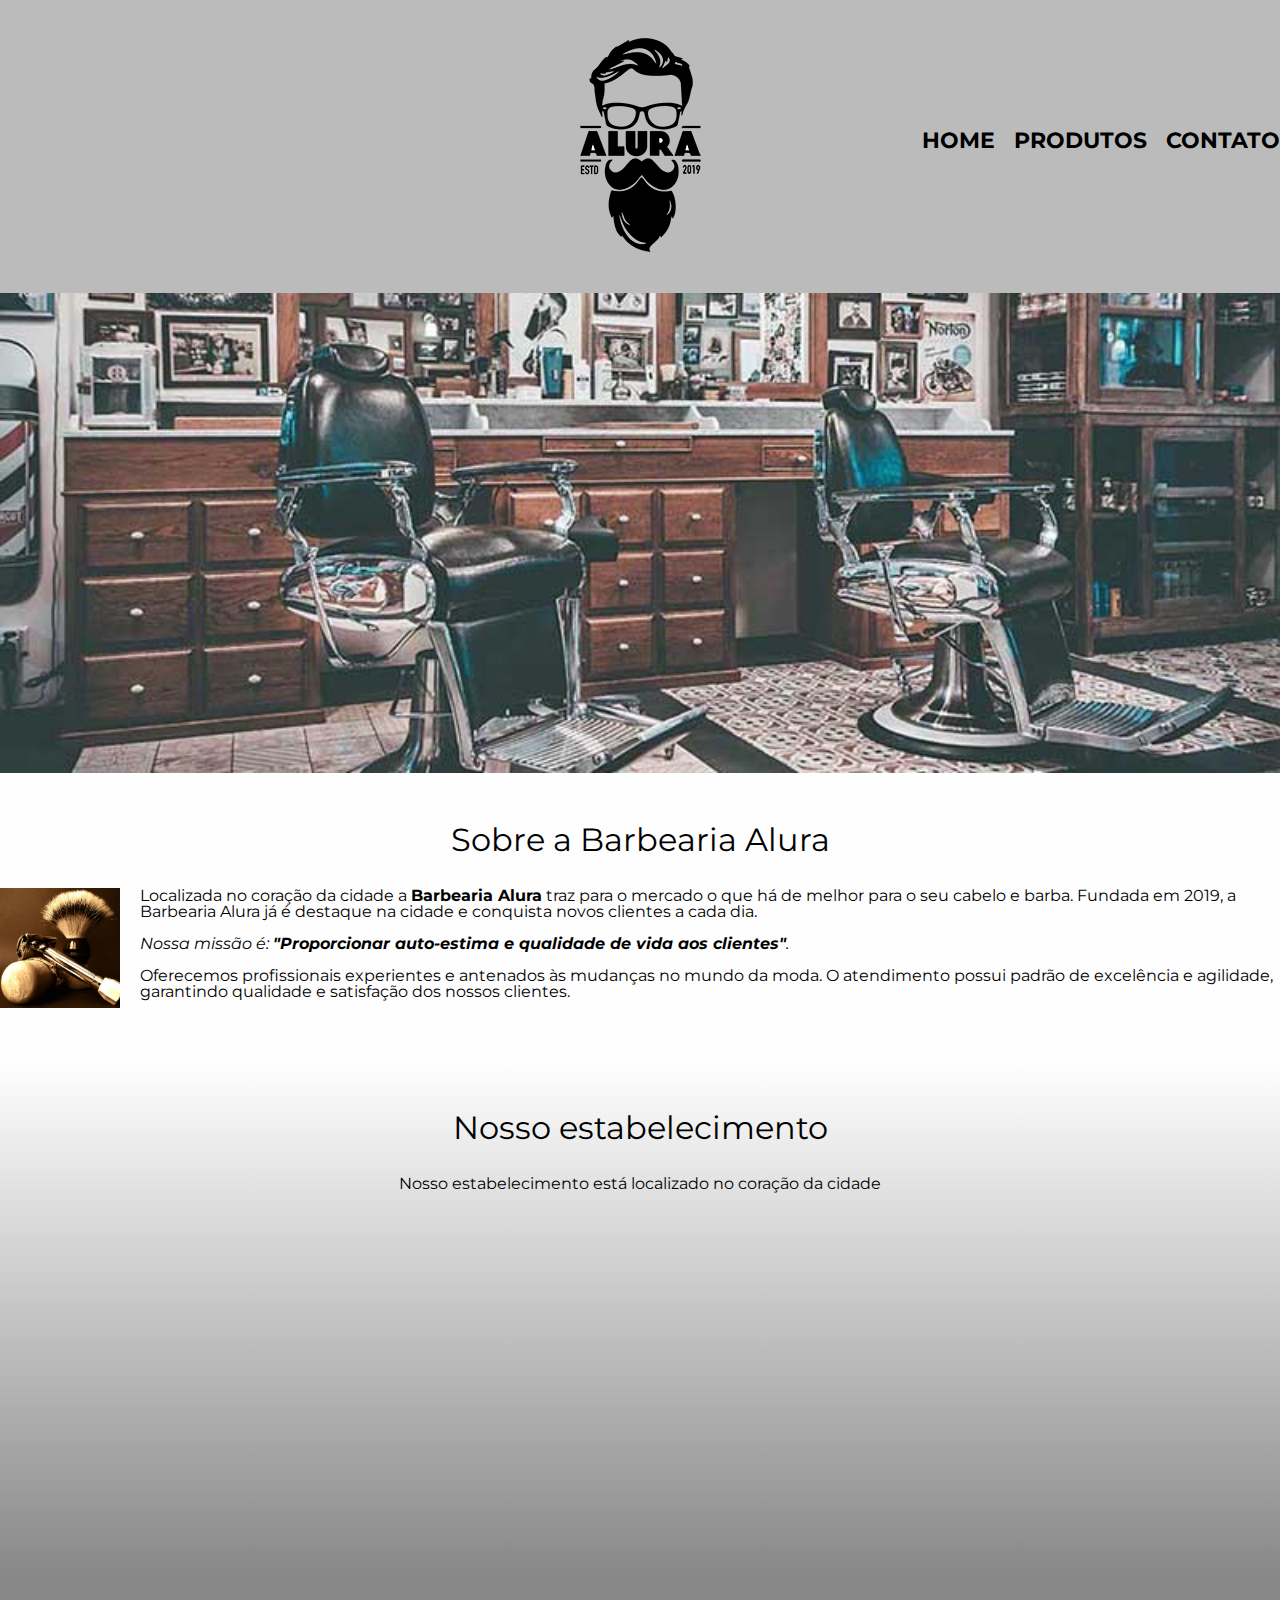
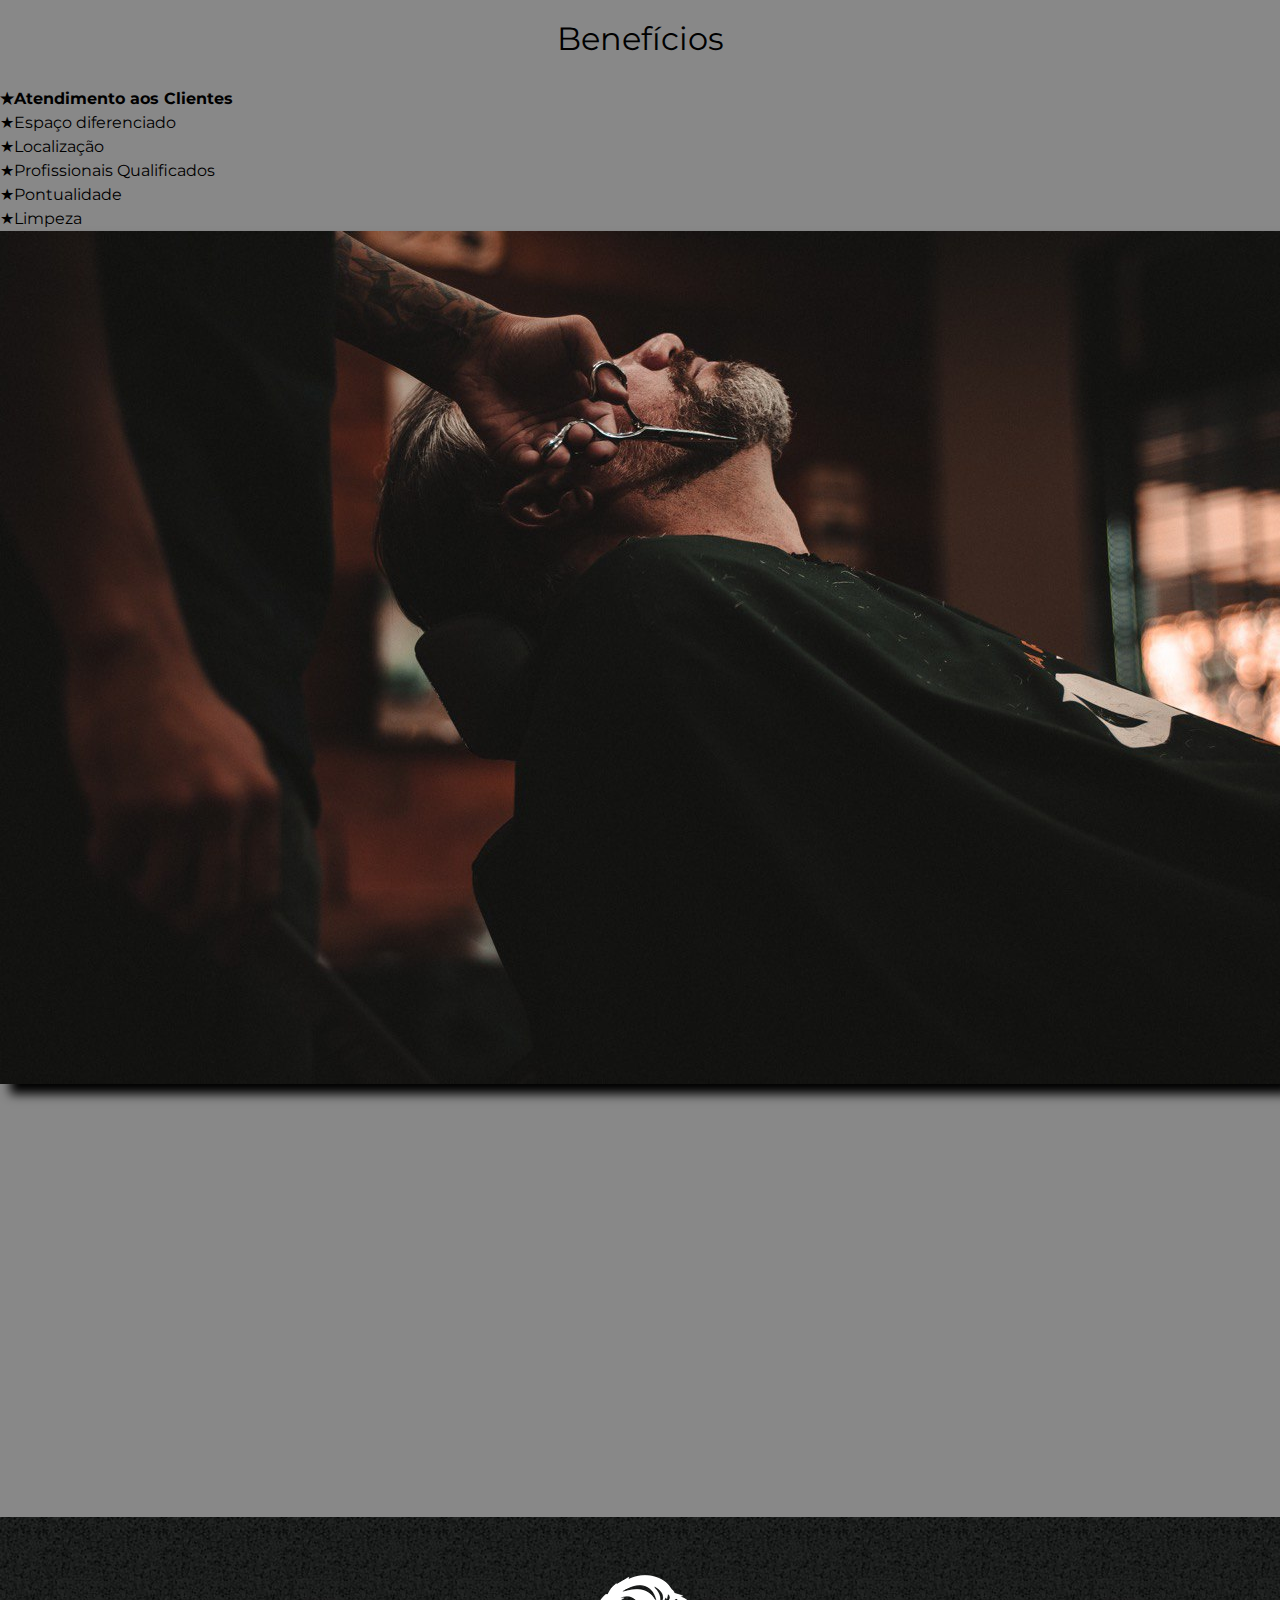
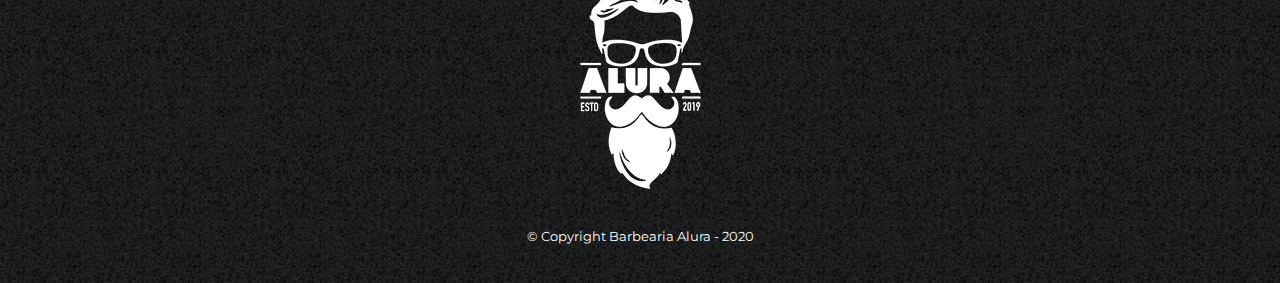
<file: index.html>
<!DOCTYPE html>
<html lang="pt-br">

<head>
	<meta charset="UTF-8">
	<meta name="viewport" content="width=device-width">
	<title>Barbearia Alura</title>
	<link rel="stylesheet" href="css/reset.css">
	<link rel="stylesheet" href="css/style.css">
	<link href="https://fonts.googleapis.com/css2?family=Montserrat&display=swap" rel="stylesheet">
</head>

<body>
	<header>
		<div class="caixa">
			<h1><img src="img/logo.png" alt="Lodo da Barbearia Alura"></h1>

			<nav>
				<ul>
					<li><a href="index.html">Home</a></li>
					<li><a href="produtos.html">Produtos</a></li>
					<li><a href="contato.html">Contato</a></li>
				</ul>
			</nav>
		</div>
	</header>

	<img class="banner" src="img/banner.jpg" alt="banner da barbearia">

	<main>
		<section class="principal">
			<h2 class="titulo-principal">Sobre a Barbearia Alura</h2>

			<img class="utensilios" src="img/utensilios.jpg" alt="Utensilios de um barbeiro">			

			<p>Localizada no coração da cidade a <strong>Barbearia Alura</strong> traz para o mercado o que há de melhor
				para o seu cabelo e barba. Fundada em 2019, a Barbearia Alura já é destaque na cidade e conquista novos
				clientes a cada dia.</p>

			<p id="missao"><em>Nossa missão é: <strong>"Proporcionar auto-estima e qualidade de vida aos
						clientes"</strong>.</em></p>

			<p>Oferecemos profissionais experientes e antenados às mudanças no mundo da moda. O atendimento possui
				padrão de
				excelência e agilidade, garantindo qualidade e satisfação dos nossos clientes.</p>
		</section>

		<section class="mapa">
			<h3 class="titulo-principal"> Nosso estabelecimento</h3>
			<p>Nosso estabelecimento está localizado no coração da cidade</p>
			
			<div class="mapa-conteudo">
			<iframe src="https://www.google.com/maps/embed?pb=!1m18!1m12!1m3!1d3656.448598130907!2d-46.634653385542414!3d-23.588239368469353!2m3!1f0!2f0!3f0!3m2!1i1024!2i768!4f13.1!3m3!1m2!1s0x94ce5a2b2ed7f3a1%3A0xab35da2f5ca62674!2sCaelum%20-%20Escola%20de%20Tecnologia!5e0!3m2!1spt-BR!2sbr!4v1591127178541!5m2!1spt-BR!2sbr" 
			width="100%" height="300" frameborder="0" style="border:0;" allowfullscreen="" aria-hidden="false" tabindex="0"></iframe>
		</div>
		</section>

		<section class="beneficios">
			<h3 class="titulo-principal">Benefícios</h3>

			<div class="conteudo-beneficios">
			<ul class="lista-beneficios">
				<li class="itens">Atendimento aos Clientes</li>
				<li class="itens">Espaço diferenciado</li>
				<li class="itens">Localização</li>
				<li class="itens">Profissionais Qualificados</li>
				<li class="itens">Pontualidade</li>
				<li class="itens">Limpeza</li>
			</ul><img src="img/beneficios.jpg" alt="beneficios" class="imagem-beneficios">
		</div>

			<div class="video">
			<iframe width="100%" height="315" src="https://www.youtube.com/embed/wcVVXUV0YUY" 
			frameborder="0" allow="accelerometer; autoplay; encrypted-media; gyroscope; picture-in-picture" allowfullscreen></iframe>
		</div>
		</section>
	</main>

	<footer>
		<img src="img/logo-branco.png" alt="Lodo da Barbearia Alura">
		<p class="copyright">&copy; Copyright Barbearia Alura - 2020</p>
	</footer>
</body>

</html>
</file>
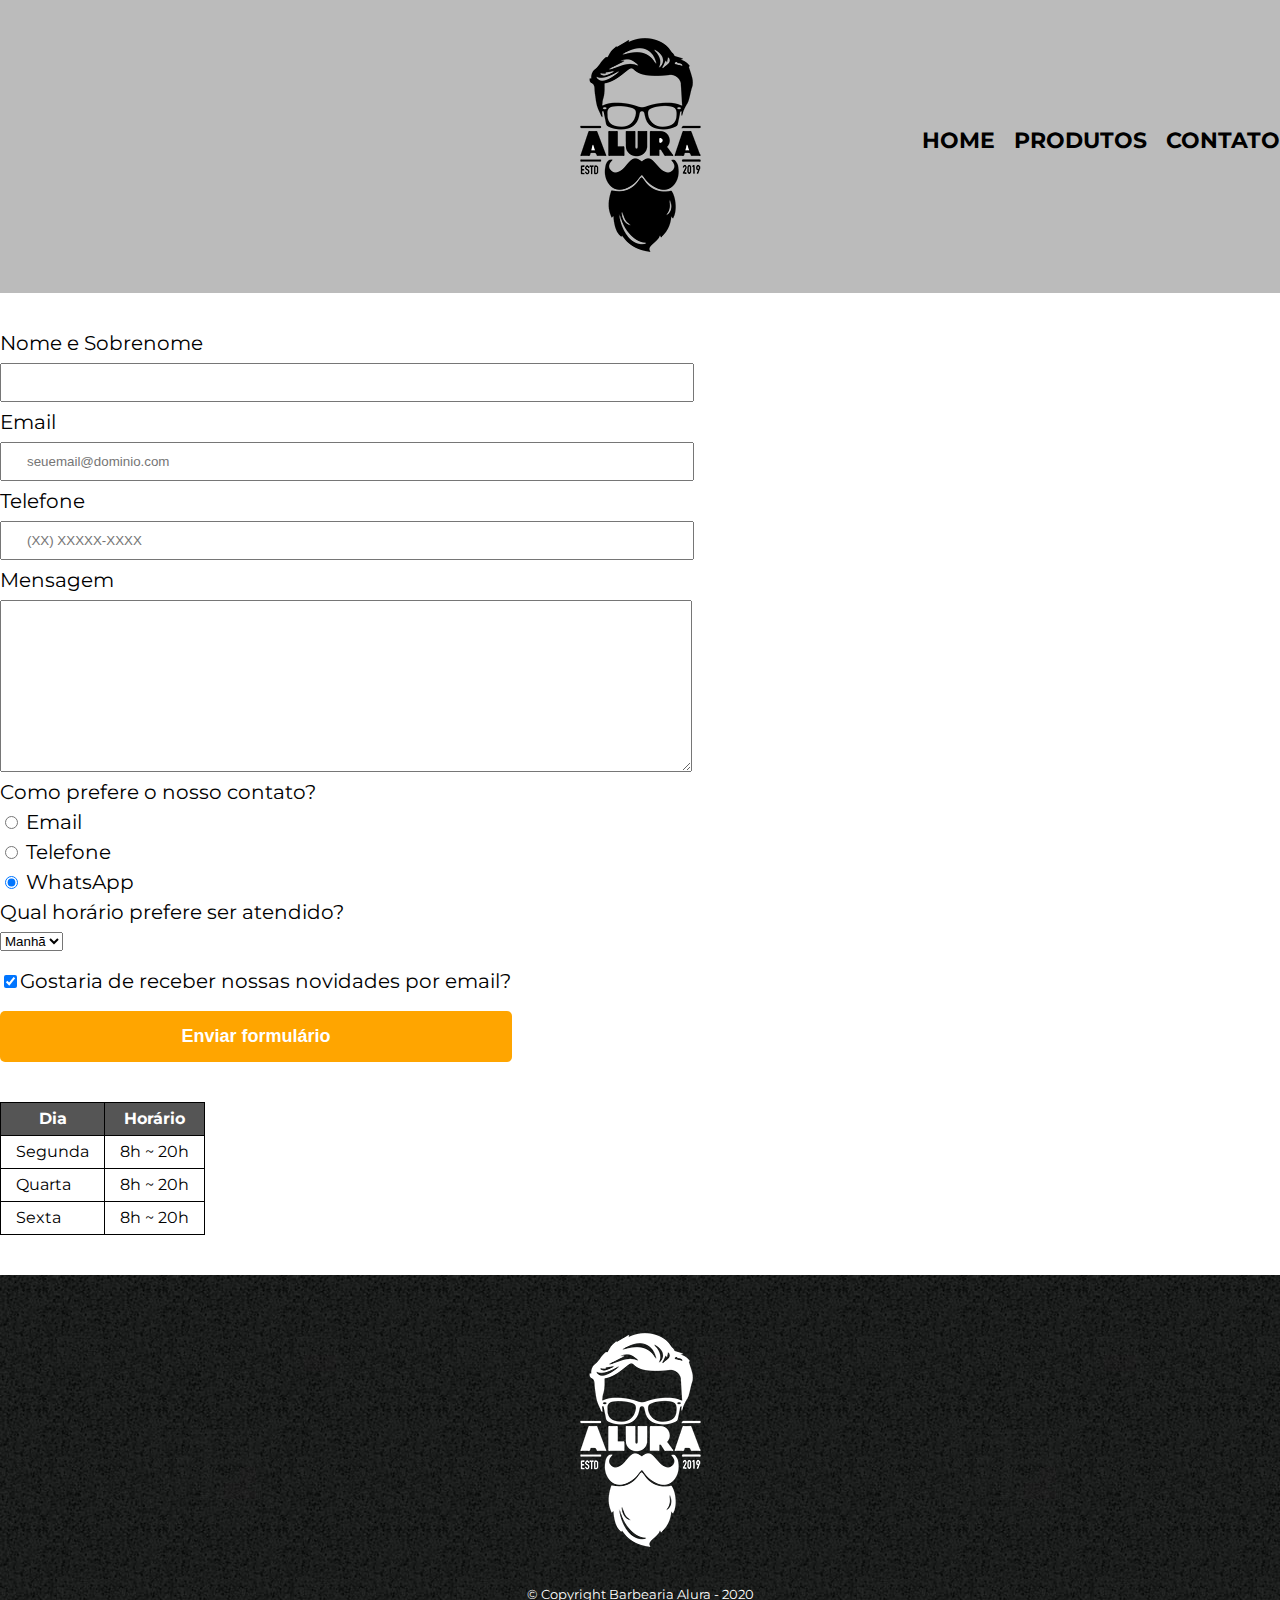
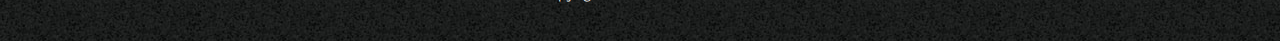
<file: contato.html>
<!DOCTYPE html>
<html lang="en">

<head>
    <meta charset="UTF-8">
    <meta name="viewport" content="width=device-width, initial-scale=1.0">
    <title>Contato - Barbearia Alura</title>
    <link rel="stylesheet" href="css/reset.css">
    <link rel="stylesheet" href="css/style.css">
    <link href="https://fonts.googleapis.com/css2?family=Montserrat&display=swap" rel="stylesheet">
</head>

<body>
    <header>
        <div class="caixa">
            <h1><img src="img/logo.png" alt="Lodo da Barbearia Alura"></h1>

            <nav>
                <ul>
                    <li><a href="index.html">Home</a></li>
                    <li><a href="produtos.html">Produtos</a></li>
                    <li><a href="contato.html">Contato</a></li>
                </ul>
            </nav>
        </div>
    </header>

    <main>
        <form>
            <label for="nomesobrenome">Nome e Sobrenome</label>
            <input type="text" id="nomesobrenome" class="input-padrao" required>
            <!--required torna o input obrigatório-->

            <label for="email">Email</label>
            <input type="email" id="email" class="input-padrao" required placeholder="seuemail@dominio.com">

            <label for="telefone">Telefone</label>
            <input type="tel" id="telefone" class="input-padrao" required placeholder="(XX) XXXXX-XXXX">
            <!--placeholder cria uma sugestão de como o usuário deve preencher a página-->

            <label for="mensagem">Mensagem</label>
            <textarea cols="70" rows="10" id="mensagem" class="input-padrao" required></textarea>

            <fieldset>
                <legend>Como prefere o nosso contato?</legend>
                <!-- <label for="radio-email">Email</label>  tanto essa maneira quanto escrever <label> na frente do input-->
                <label><input type="radio" name="contato" value="email" id="radio-email"> Email</label>

                <!--<label for="radio-telefone">Telefone</label>-->
                <label><input type="radio" name="contato" value="telefone" id="radio-telefone"> Telefone</label>

                <!--<label for="radio-whatsapp">WhatsApp</label>-->
                <label><input type="radio" name="contato" value="whatsapp" id="radio-whatsapp" checked> WhatsApp</label>
            </fieldset>

            <fieldset>
                <legend>Qual horário prefere ser atendido?</legend>
                <select>
                    <!--Cria uma caixa de opções para o usuário escolher qual ela preferir. -->
                    <option>Manhã</option>
                    <option>Tarde</option>
                    <option>Noite</option>
                </select>
            </fieldset>

            <label class="checkbox"><input type="checkbox" checked>Gostaria de receber nossas novidades por
                email?</label>

            <input type="submit" value="Enviar formulário" class="enviar">
        </form>

        <table>
            <thead> <!--Cabeçalho da tabela-->
                <tr>
                    
                    <th>Dia</th> <!--representa a célula do cabeçalho da tabela-->
                    <th>Horário</th>
                </tr>
            </thead>
            <tbody><!--Caorpo da tabela-->
                <tr><!--Linha da tabela-->
                    <td >Segunda</td> <!--Célula da tabela-->
                    <td>8h ~ 20h</td>
                </tr>
                <tr>
                    <td>Quarta</td>
                    <td>8h ~ 20h</td>
                </tr>
                <tr>
                    <td>Sexta</td>
                    <td>8h ~ 20h</td>
                </tr>
            </tbody>
            <!-- <tfoot> representa o rodapé da tabela -->
        </table>
    </main>

    <footer>
        <img src="img/logo-branco.png" alt="Lodo da Barbearia Alura">
        <p class="copyright">&copy; Copyright Barbearia Alura - 2020</p>
    </footer>
</body>

</html>
</file>
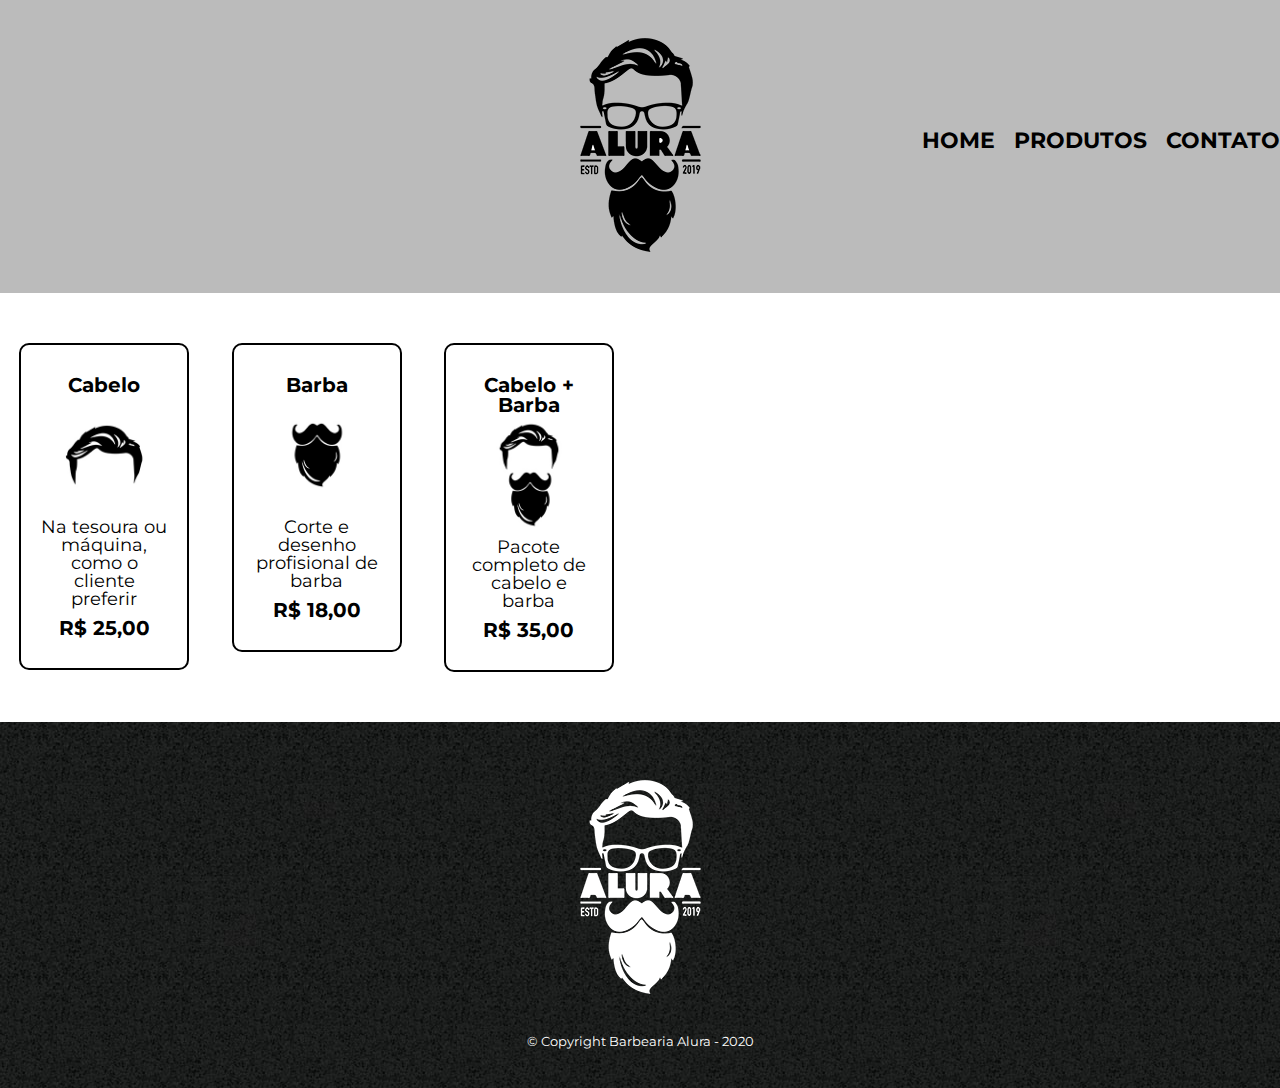
<file: produtos.html>
<!DOCTYPE html>
<html lang="en">

<head>
    <meta charset="UTF-8">
    <meta name="viewport" content="width=device-width, initial-scale=1.0">
    <title>Produtos - Barbearia Alura</title>
    <link rel="stylesheet" href="css/reset.css">
    <link rel="stylesheet" href="css/style.css">
    <link href="https://fonts.googleapis.com/css2?family=Montserrat&display=swap" rel="stylesheet">
</head>

<body>
    <header>
        <div class="caixa">
            <h1><img src="img/logo.png" alt="Lodo da Barbearia Alura"></h1>

            <nav>
                <ul>
                    <li><a href="index.html">Home</a></li>
                    <li><a href="produtos.html">Produtos</a></li>
                    <li><a href="contato.html">Contato</a></li>
                </ul>
            </nav>
        </div>
    </header>

    <main>
        <ul class="produtos">    
            <li>
                <h2>Cabelo</h2>
                <img src="img/cabelo.jpg" alt="cabelo">
                <p class="produto-descricao">Na tesoura ou máquina, como o cliente preferir</p>
                <p class="produto-preco">R$ 25,00</p>
            </li>
            <li>
                <h2>Barba</h2>
                <img src="img/barba.jpg" alt="barba">
                <p class="produto-descricao">Corte e desenho profisional de barba</p>
                <p class="produto-preco">R$ 18,00</p>
            </li>
            <li>
                <h2>Cabelo + Barba</h2>
                <img src="img/cabelo+barba.jpg" alt="cabelo + barba">
                <p class="produto-descricao">Pacote completo de cabelo e barba</p>
                <p class="produto-preco">R$ 35,00</p>
            </li>
        </ul>
    </main>

    <footer>
        <img src="img/logo-branco.png" alt="Lodo da Barbearia Alura">
        <p class="copyright">&copy; Copyright Barbearia Alura - 2020</p>
    </footer>
</body>

</html>
</file>
<file: css/style.css>
body {
    font-family: 'Montserrat', sans-serif;
}

header {
    background-color: #bbbbbb;
    padding: 20px 0;
}

.caixa {
    position: relative;
    width: 940px;
    margin: 0 auto;
}

nav {
    position: absolute;
    top: 110px;
    right: 0;
}

nav li {
    display: inline; /*colocando as listas em linha*/
    margin: 0 0 0 15px;
}

nav a {
    text-transform: uppercase; /*colocando as letras em maiusculo*/
    color: #000000;
    font-weight: bold; /*colocou o texto em negrito*/
    font-size: 22px;
    text-decoration: none; /*tirar qualquer decoração que tiver no texto*/
}

nav a:hover {
    color: #c78c19;
    text-decoration: underline;
}

.produtos {
    width: 940px;
    margin: 0 auto;
    padding: 50px 0;
}

.produtos li {
    display: inline-block;
    text-align: center;
    width: 30%;
    vertical-align: top; /*alinha pela linha de cima*/
    margin: 0 1.5%;
    padding: 30px 20px;
    box-sizing: border-box;
    border: 2px solid #000000;
    border-radius: 10px;
}

.produtos li:hover {
    border-color: #c78c19;
}

.produtos li:active {
    border-color: #088c19;
}

.produtos li:hover h2 {
    font-size: 35px;
}

.produtos h2 {
    font-size: 30px;
    font-weight: bold;
}
.produto-descricao {
    font-size: 18px;
}

.produto-preco {
    font-size: 22px;
    font-weight: bold;
    margin-top: 10px;
}

footer {
    text-align: center;
    background: url("../img/bg.jpg");
    padding: 40px 0;
}

.copyright {
    color:#ffffff;
    font-size: 13px;
    margin-top: 20px;
}

form {
    margin: 40px 0;
}

form label, form legend {
    display: block;
    font-size: 20px;
    margin-bottom: 10px;
}

.input-padrao {
    display: block;
    margin-bottom: 10px;
    padding: 10px 25px;
    width: 50%;
}

.checkbox {
    margin: 20px 0; /*margin pra cima e pra baixo de 20px e para os lados de 0 */
}

.enviar {
    width: 40%;
    padding: 15px 0;
    background-color: orange;
    color: white;
    font-weight: bold;
    font-size: 18px;
    border: none;
    border-radius: 5px;
    transition: 1s all;
    cursor: pointer; /*mostrar que é um elemento clicável*/
}

.enviar:hover {
    background-color: darkorange;
    transform: scale(1.2);
}

table {
    margin: 20px 0 40px;
}

thead {
    background: #555555;
    color: white;
    font-weight: bold;
}

td, th {
    border: 1px solid #000000;
    padding: 8px 15px;
}
/* css da página inicial */
.banner {
    width: 100%;
}

.titulo-principal {
    text-align: center;
    font-size: 2em;
    margin: 0 0 1em; /*margin para baixo*/
    clear: left;
}

.principal {
    padding: 3em 0;
    background-color: #FEFEFE;
    width: 940px;
    margin: 0 auto;
}

.principal p {
    margin: 0 0 1em;
    
}

.principal strong {
    font-weight: bold;
}

.principal em {
    font-style: italic;
}

.utensilios {
    width: 120px;
    float: left;
    margin: 0 20px 20px 0; /*margin para direira e baixo*/
}

.mapa {
    padding: 3em 0;
    background: linear-gradient(#FEFEFE, #888888) ;
}

.mapa-conteudo {
    width: 940px;
    margin: 0 auto;
}

.mapa p {
    margin: 0 0 2em;
    text-align: center;
}

.beneficios {
    padding: 3em 0;
    background-color: #888888;
}

.itens {
    line-height: 1.5em;
}

/*first-child= de todos da lista vai pegar o primeiro / last-child= pega o ultimo / nth-child()=dentro do parenteses coloca o numero q vc quer destacar, e se colocar o numero ex. 2n pega todos os numero pares*/
.itens:first-child {
    font-weight: bold;
}

.itens:before{
    content: "★";
}

.conteudo-beneficios {
    width: 640px;
    margin: 0 auto;
}

.lista-beneficios {
    width: 40%;
    display: inline-block;
    vertical-align: top;
}

.imagem-beneficios {
    width: 60%;
    opacity: 1;
    transition: 400ms;
    box-shadow: 10px 10px 10px #000000;
}
.imagem-beneficios:hover {
    opacity: 0.3;
}

.video {
    width: 560px;
    margin: 2em auto;
}

@media (max-width: 480px) {
    .caixa, .principal, .conteudo-beneficios, .mapa-conteudo, .video, .produtos {
        width: auto;
    }
    .produtos img {
        width: 70px;
        height: 70px;
    }

    .produtos li {
        width: 125px;
    }

    .produto-descricao {
        font-size: 15px;
    }
    
    .produto-preco {
        font-size: 18px;
        font-weight: bold;
        margin-top: 10px;
    }

    .produtos h2 {
        font-size: 20px;
        font-weight: bold;
    }

    .produtos li:hover h2 {
        font-size: 25px;
    }

    h1 {
        text-align: center;
    }

    nav {
        position: static;
        text-align: center;
    }
    
    .lista-beneficios, .imagem-beneficios {
        width: 100%;
    }
}

@media (min-width: 480px) {
    .caixa, .principal, .conteudo-beneficios, .mapa-conteudo, .video, .produtos {
        width: auto;
    }
    .produtos img {
        width: 120px;
        height: 120px;
    }

    .produtos li {
        width: 170px;
    }

    .produto-descricao {
        font-size: 18px;
    }
    
    .produto-preco {
        font-size: 22px;
        font-weight: bold;
        margin-top: 10px;
    }

    .produtos h2 {
        font-size: 22px;
        font-weight: bold;
    }

    .produtos li:hover h2 {
        font-size: 30px;
    }

    h1 {
        text-align: center;
    }

    nav {
        position: static;
        text-align: center;
    }
      
    .lista-beneficios, .imagem-beneficios {
        width: 100%;
    }
}

@media (min-width: 870px) {
    nav {
        position: absolute;
    }
}

@media (min-width: 1024px) {
    .produtos img {
        width: 120px;
        height: 120px;
    }

    .produtos li {
        width: 170px;
    }

    .produto-descricao {
        font-size: 18px;
    }
    
    .produto-preco {
        font-size: 20px;
        font-weight: bold;
        margin-top: 10px;
    }

    .produtos h2 {
        font-size: 20px;
        font-weight: bold;
    }

    .produtos li:hover h2 {
        font-size: 25px;
    }

}

/* main > p { Seletor >, para acessar os filhos de determinado elemento. Por exemplo, para acessar todos os p dentro de main*/

/* img + p { Seletor +, para acessar o primeiro irmão de determinado elemento. Por exemplo, para acessar o primeiro p após um img: */

/* img ~ p { Seletor ~, para acessar todos os irmãos de determinado elemento. Por exemplo, para acessar todos os p após um img: */

/* .principal p:not(#missao) { Seletor not, para acessar os elementos, exceto algum. Por exemplo, para acessar todos os p dentro de main, exceto o p que tem id missao: */

/*quando temos duas tags, ele tem o dropo da força do seletor
Ex. p {} - força 1
form p {} - força 1+1=2
.class {} - força 10
# id {} - força 100 
*/
</file>
